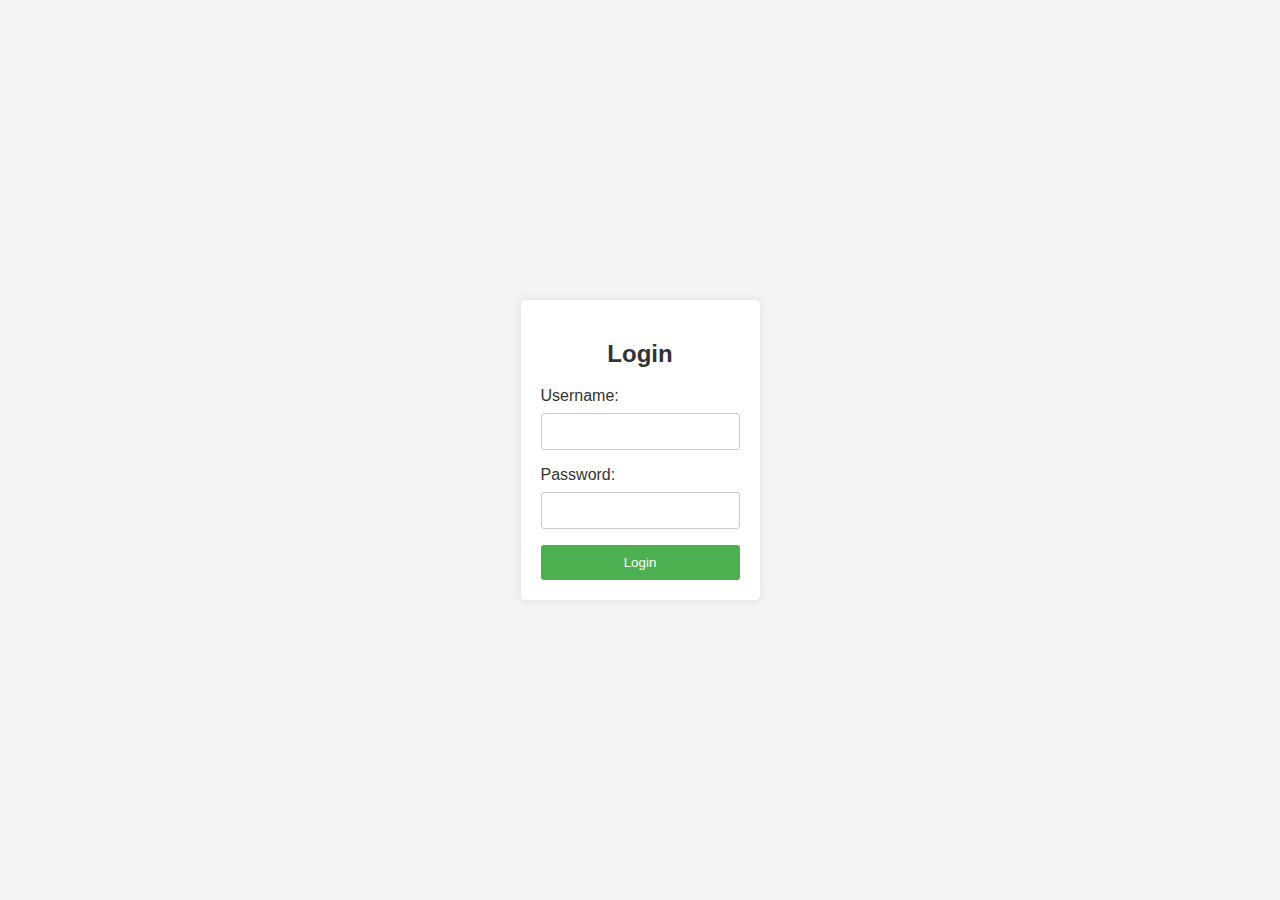
<file: ecomSite/index.html>
<!DOCTYPE html>
<html lang="en">
<head>
  <meta charset="UTF-8">
  <meta name="viewport" content="width=device-width, initial-scale=1.0">
  <link rel="stylesheet" href="log.css">
  <title>Login Page</title>
</head>
<body>
  <div class="login-container">
    <form id="loginForm" action="#" method="post" onsubmit="return handleLogin()">
      <h2>Login</h2>
      <label for="username">Username:</label>
      <input type="text" id="username" name="username" required>
      <label for="password">Password:</label>
      <input type="password" id="password" name="password" required>
      <button type="submit">Login</button>
    </form>
  </div>

  <script src="log.js"></script>
</body>
</html>
</file>
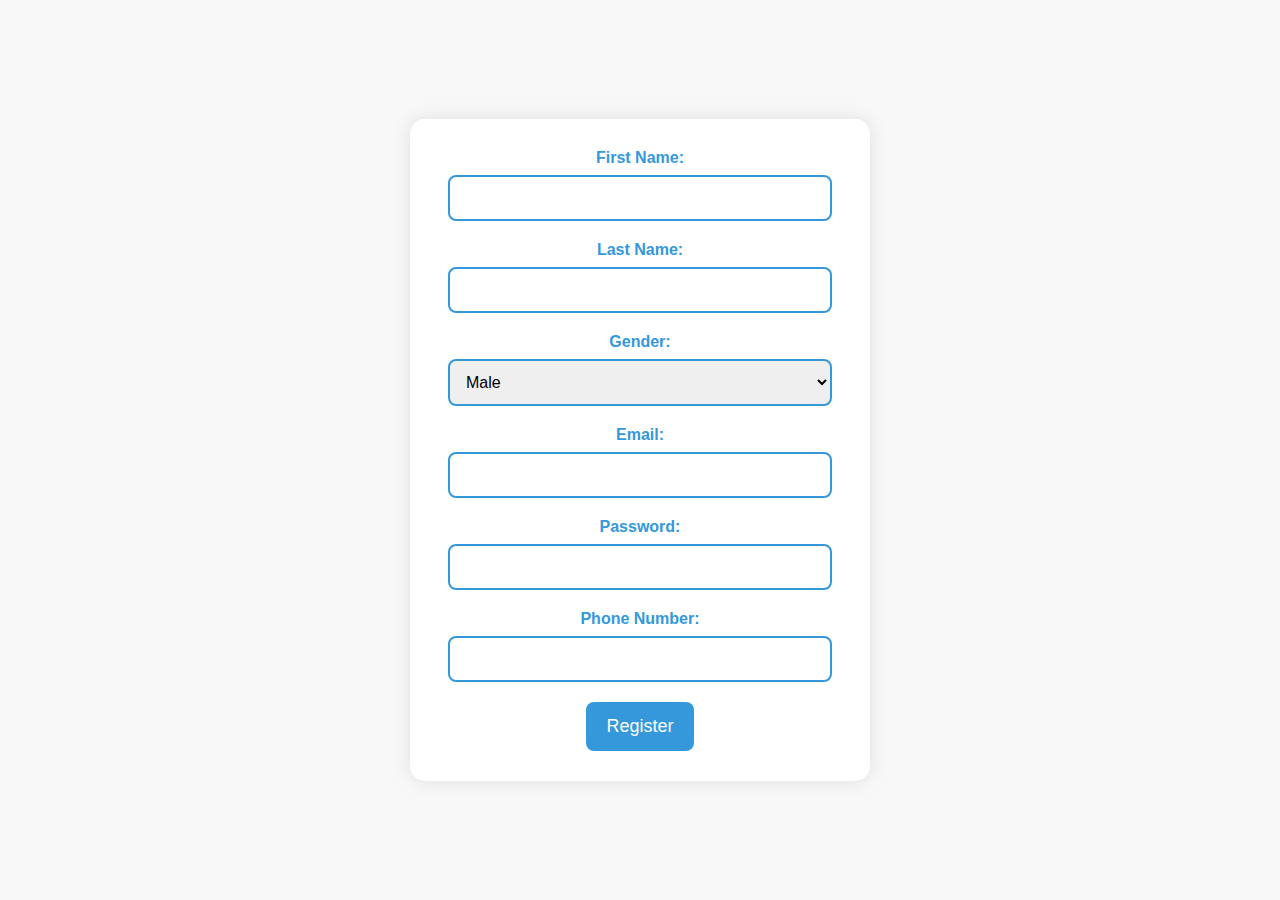
<file: ecomSite/form.html>
<!DOCTYPE html>
<html lang="en">
<head>
    <meta charset="UTF-8">
    <meta name="viewport" content="width=device-width, initial-scale=1.0">
    <link rel="stylesheet" href="form.css">
    <title>User Registration Form</title>
</head>
<body>

    <form action="#" method="post" class="registration-form">
        <label for="firstName">First Name:</label>
        <input type="text" id="firstName" name="firstName" required>

        <label for="lastName">Last Name:</label>
        <input type="text" id="lastName" name="lastName" required>

        <label for="gender">Gender:</label>
        <select id="gender" name="gender" required>
            <option value="male">Male</option>
            <option value="female">Female</option>
            <option value="other">Other</option>
        </select>

        <label for="email">Email:</label>
        <input type="email" id="email" name="email" required>

        <label for="password">Password:</label>
        <input type="password" id="password" name="password" required>

        <label for="phoneNumber">Phone Number:</label>
        <input type="tel" id="phoneNumber" name="phoneNumber" required>

        <button type="submit">Register</button>
    </form>

</body>
</html>
</file>
<file: ecomSite/log.css>
body {
    font-family: Arial, sans-serif;
    margin: 0;
    padding: 0;
    display: flex;
    align-items: center;
    justify-content: center;
    height: 100vh;
    background-color: #f4f4f4;
  }
  
  .login-container {
    background-color: #fff;
    padding: 20px;
    border-radius: 5px;
    box-shadow: 0 0 10px rgba(0, 0, 0, 0.1);
  }
  
  form {
    display: flex;
    flex-direction: column;
  }
  
  h2 {
    text-align: center;
    color: #333;
  }
  
  label {
    margin-bottom: 8px;
    color: #333;
  }
  
  input {
    padding: 10px;
    margin-bottom: 16px;
    border: 1px solid #ccc;
    border-radius: 3px;
  }
  
  button {
    background-color: #4caf50;
    color: #fff;
    padding: 10px;
    border: none;
    border-radius: 3px;
    cursor: pointer;
  }
  
  button:hover {
    background-color: #45a049;
  }
</file>
<file: ecomSite/form.css>
body {
    font-family: 'Segoe UI', Tahoma, Geneva, Verdana, sans-serif;
    background-color: #f8f8f8;
    margin: 0;
    padding: 0;
    display: flex;
    justify-content: center;
    align-items: center;
    height: 100vh;
}

.registration-form {
    background-color: #fff;
    padding: 30px;
    border-radius: 15px;
    box-shadow: 0 0 20px rgba(0, 0, 0, 0.1);
    width: 400px;
    text-align: center;
}

h2 {
    color: #e74c3c;
    font-size: 28px;
    margin-bottom: 20px;
}

label {
    display: block;
    margin-bottom: 8px;
    font-weight: bold;
    color: #3498db;
}

input,
select {
    width: calc(100% - 16px);
    padding: 12px;
    margin-bottom: 20px;
    border: 2px solid #3498db;
    border-radius: 8px;
    box-sizing: border-box;
    transition: border-color 0.3s;
    font-size: 16px;
}

input:focus,
select:focus {
    outline: none;
    border-color: #e74c3c;
}

button {
    background-color: #3498db;
    color: #fff;
    padding: 14px 20px;
    border: none;
    border-radius: 8px;
    cursor: pointer;
    font-size: 18px;
    transition: background-color 0.3s;
}

button:hover {
    background-color: #2980b9;
}
</file>
